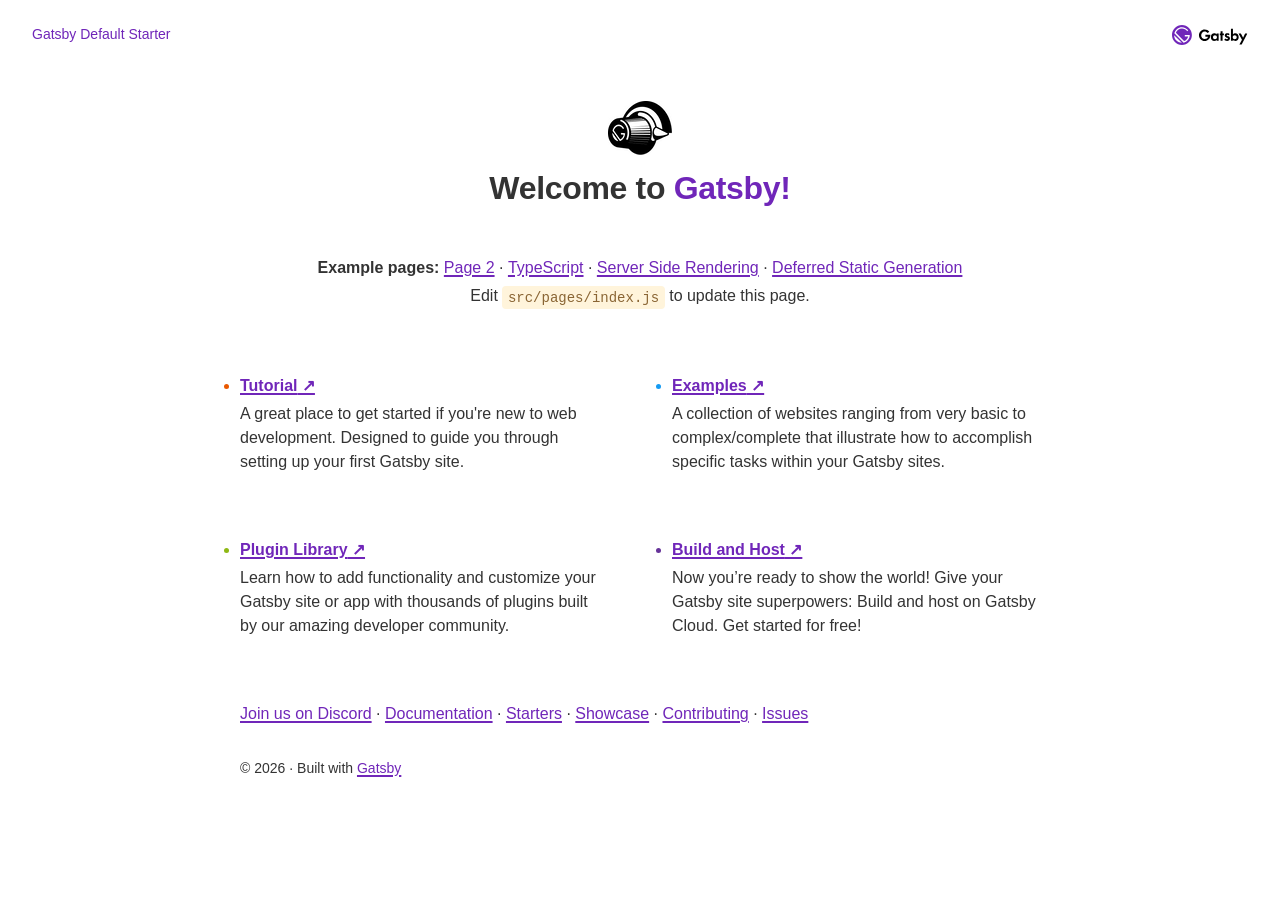
<file: index.html>
<!DOCTYPE html><html lang="en"><head><meta charSet="utf-8"/><meta http-equiv="x-ua-compatible" content="ie=edge"/><meta name="viewport" content="width=device-width, initial-scale=1, shrink-to-fit=no"/><meta name="generator" content="Gatsby 5.3.3"/><meta name="description" content="Kick off your next, great Gatsby project with this default starter. This barebones starter ships with the main Gatsby configuration files you might need." data-gatsby-head="true"/><meta property="og:title" content="Home" data-gatsby-head="true"/><meta property="og:description" content="Kick off your next, great Gatsby project with this default starter. This barebones starter ships with the main Gatsby configuration files you might need." data-gatsby-head="true"/><meta property="og:type" content="website" data-gatsby-head="true"/><meta name="twitter:card" content="summary" data-gatsby-head="true"/><meta name="twitter:creator" content="@gatsbyjs" data-gatsby-head="true"/><meta name="twitter:title" content="Home" data-gatsby-head="true"/><meta name="twitter:description" content="Kick off your next, great Gatsby project with this default starter. This barebones starter ships with the main Gatsby configuration files you might need." data-gatsby-head="true"/><style data-href="/styles.8dc662cd4ca180166645.css" data-identity="gatsby-global-css">:root{--border-radius:4px;--color-text:#333;--color-primary:#7026b9;--color-code-bg:#fff4db;--color-code:#8a6534;--font-sans:-apple-system,BlinkMacSystemFont,"Segoe UI",Helvetica,Arial,sans-serif,"Apple Color Emoji","Segoe UI Emoji";--font-mono:SFMono-Regular,Menlo,Monaco,Consolas,"Liberation Mono","Courier New",monospace;--font-lg:18px;--font-md:16px;--font-sm:14px;--font-sx:12px;--line-height-loose:1.75;--line-height-normal:1.5;--line-height-dense:1.1;--space-1:4px;--space-2:8px;--space-3:16px;--space-4:24px;--space-5:32px;--space-6:64px;--size-content:54rem;--size-gutter:var(--space-5);--size-gap:var(--space-6)}html{-webkit-text-size-adjust:100%;box-sizing:border-box;font:sans-serif;font-size:var(--font-md);line-height:var(--line-height-normal);overflow-y:scroll}body{-moz-osx-font-smoothing:grayscale;-webkit-font-smoothing:antialiased;word-wrap:break-word;color:var(--color-text);font-family:sans-serif;font-family:var(--font-sans);font-weight:400;margin:0}a{background-color:transparent;color:var(--color-primary);font-weight:500;text-decoration:none;text-decoration:underline;text-decoration-thickness:1.5px;text-underline-offset:2px}a:active,a:hover{outline-width:0;text-decoration:none}abbr[title]{border-bottom:1px dotted rgba(0,0,0,.5);cursor:help;text-decoration:none}b,strong{font-weight:inherit;font-weight:bolder}dfn{font-style:italic}h1{letter-spacing:-.01em;line-height:var(--line-height-dense);margin:0 0 3rem;padding:0}h1>b{color:var(--color-primary)}img{border-style:none;max-width:100%}code,kbd,pre,samp{font-family:var(--font-mono);font-size:1em;line-height:inherit}hr{background:rgba(0,0,0,.2);border:none;box-sizing:content-box;height:1px;margin-bottom:calc(var(--space-4) - 1px);margin-left:0;margin-right:0;margin-top:0;overflow:visible;padding:0}*,:after,:before{box-sizing:inherit}dd,dl,fieldset,figure,hgroup,img,ol,p,ul{margin:0;margin-bottom:var(--space-4);padding:0}ol,ul{list-style-image:none;list-style-position:outside;margin-left:var(--space-4)}pre{word-wrap:normal;background:rgba(0,0,0,.04);border-radius:var(--border-radius);font-size:.875rem;line-height:var(--line-height-normal);margin-bottom:var(--space-4);margin-left:0;margin-right:0;margin-top:0;overflow:auto;padding:var(--space-4)}b,dt,strong,th{font-weight:700}li{margin-bottom:calc(var(--space-4)/2)}ol li,ul li{padding-left:0}li>ol,li>ul{margin-bottom:calc(var(--space-4)/2);margin-left:var(--space-4);margin-top:calc(var(--space-4)/2)}blockquote :last-child,li :last-child,p :last-child{margin-bottom:0}li>p{margin-bottom:calc(var(--space-4)/2)}p{max-width:680px}code,kbd,samp{font-size:.875rem}abbr,acronym{border-bottom:1px dotted rgba(0,0,0,.5);cursor:help}code,tt{background-color:var(--color-code-bg);border-radius:var(--border-radius);color:var(--color-code);font-family:var(--font-mono);padding-bottom:.25em;padding-top:.25em;word-break:normal}pre code{background:none}code:after,code:before,tt:after,tt:before{content:"\00a0";letter-spacing:-.2em}pre code:after,pre code:before,pre tt:after,pre tt:before{content:none}.index-module--list--fb407{--w:280px;--n:2;display:grid;gap:var(--size-gap);grid-template-columns:repeat(auto-fit,minmax(max(var(--w),100%/(var(--n) + 1) + .1%),1fr));margin:0;margin-bottom:var(--size-gap);margin-top:var(--size-gap)}.index-module--listItem--06e6d{margin:0}.index-module--listItem--06e6d::marker{color:#e95800}.index-module--listItem--06e6d:nth-child(2)::marker{color:#159bf3}.index-module--listItem--06e6d:nth-child(3)::marker{color:#8eb814}.index-module--listItem--06e6d:nth-child(4)::marker{color:#639}.index-module--listItemLink--02c9e{color:var(--color-primary);font-weight:700}.index-module--listItemDescription--f3875{color:var(--color-text);margin-bottom:0;margin-top:var(--space-1)}.index-module--textCenter--4ece3{text-align:center}.index-module--intro--0b876{line-height:var(--line-height-loose);max-width:none}</style><title data-gatsby-head="true">Home | Gatsby Default Starter</title><style>.gatsby-image-wrapper{position:relative;overflow:hidden}.gatsby-image-wrapper picture.object-fit-polyfill{position:static!important}.gatsby-image-wrapper img{bottom:0;height:100%;left:0;margin:0;max-width:none;padding:0;position:absolute;right:0;top:0;width:100%;object-fit:cover}.gatsby-image-wrapper [data-main-image]{opacity:0;transform:translateZ(0);transition:opacity .25s linear;will-change:opacity}.gatsby-image-wrapper-constrained{display:inline-block;vertical-align:top}</style><noscript><style>.gatsby-image-wrapper noscript [data-main-image]{opacity:1!important}.gatsby-image-wrapper [data-placeholder-image]{opacity:0!important}</style></noscript><script type="module">const e="undefined"!=typeof HTMLImageElement&&"loading"in HTMLImageElement.prototype;e&&document.body.addEventListener("load",(function(e){const t=e.target;if(void 0===t.dataset.mainImage)return;if(void 0===t.dataset.gatsbyImageSsr)return;let a=null,n=t;for(;null===a&&n;)void 0!==n.parentNode.dataset.gatsbyImageWrapper&&(a=n.parentNode),n=n.parentNode;const o=a.querySelector("[data-placeholder-image]"),r=new Image;r.src=t.currentSrc,r.decode().catch((()=>{})).then((()=>{t.style.opacity=1,o&&(o.style.opacity=0,o.style.transition="opacity 500ms linear")}))}),!0);</script><link rel="icon" href="/favicon-32x32.png?v=4a9773549091c227cd2eb82ccd9c5e3a" type="image/png"/><link rel="manifest" href="/manifest.webmanifest" crossorigin="anonymous"/><link rel="apple-touch-icon" sizes="48x48" href="/icons/icon-48x48.png?v=4a9773549091c227cd2eb82ccd9c5e3a"/><link rel="apple-touch-icon" sizes="72x72" href="/icons/icon-72x72.png?v=4a9773549091c227cd2eb82ccd9c5e3a"/><link rel="apple-touch-icon" sizes="96x96" href="/icons/icon-96x96.png?v=4a9773549091c227cd2eb82ccd9c5e3a"/><link rel="apple-touch-icon" sizes="144x144" href="/icons/icon-144x144.png?v=4a9773549091c227cd2eb82ccd9c5e3a"/><link rel="apple-touch-icon" sizes="192x192" href="/icons/icon-192x192.png?v=4a9773549091c227cd2eb82ccd9c5e3a"/><link rel="apple-touch-icon" sizes="256x256" href="/icons/icon-256x256.png?v=4a9773549091c227cd2eb82ccd9c5e3a"/><link rel="apple-touch-icon" sizes="384x384" href="/icons/icon-384x384.png?v=4a9773549091c227cd2eb82ccd9c5e3a"/><link rel="apple-touch-icon" sizes="512x512" href="/icons/icon-512x512.png?v=4a9773549091c227cd2eb82ccd9c5e3a"/></head><body><div id="___gatsby"><div style="outline:none" tabindex="-1" id="gatsby-focus-wrapper"><header style="margin:0 auto;padding:var(--space-4) var(--size-gutter);display:flex;align-items:center;justify-content:space-between"><a aria-current="page" style="font-size:var(--font-sm);text-decoration:none" class="" href="/">Gatsby Default Starter</a><img alt="Gatsby logo" height="20" style="margin:0" src="data:image/svg+xml,%3Csvg fill=&#x27;none&#x27; viewBox=&#x27;0 0 107 28&#x27; xmlns=&#x27;http://www.w3.org/2000/svg&#x27; xmlns:xlink=&#x27;http://www.w3.org/1999/xlink&#x27;%3E%3CclipPath id=&#x27;a&#x27;%3E%3Cpath d=&#x27;m0 0h106.1v28h-106.1z&#x27;/%3E%3C/clipPath%3E%3Cg clip-path=&#x27;url(%23a)&#x27;%3E%3Cg fill=&#x27;%23000&#x27;%3E%3Cpath clip-rule=&#x27;evenodd&#x27; d=&#x27;m89 11.7c-.8 0-2.2.2-3.2 1.6v-8.10005h-2.8v16.80005h2.7v-1.3c1.1 1.5 2.6 1.5999 3.2 1.5999 3 0 5-2.2999 5-5.2999s-2-5.3-4.9-5.3zm-.7 2.5c1.7 0 2.8 1.2 2.8 2.8s-1.2 2.8-2.8 2.8c-1.7 0-2.8-1.2-2.8-2.8s1.1-2.8 2.8-2.8z&#x27; fill-rule=&#x27;evenodd&#x27;/%3E%3Cpath d=&#x27;m71.2 21.9999v-7.6h1.9v-2.4h-1.9v-3.40005h-2.8v3.40005h-1.1v2.4h1.1v7.6z&#x27;/%3E%3Cpath clip-rule=&#x27;evenodd&#x27; d=&#x27;m65.6999 12h-2.9v1.3c-.8999-1.5-2.4-1.6-3.2-1.6-2.9 0-4.8999 2.4-4.8999 5.3s1.9999 5.2999 5.0999 5.2999c.8 0 2.1001-.0999 3.1001-1.5999v1.3h2.7999zm-5.1999 7.8c-1.7001 0-2.8-1.2-2.8-2.8s1.2-2.8 2.8-2.8c1.7 0 2.7999 1.2 2.7999 2.8s-1.1999 2.8-2.7999 2.8z&#x27; fill-rule=&#x27;evenodd&#x27;/%3E%3Cpath d=&#x27;m79.7001 14.4c-.7-.6-1.3-.7-1.6-.7-.7 0-1.1.3-1.1.8 0 .3.1.6.9.9l.7.2c.1261.0472.2621.0945.4037.1437.7571.2632 1.6751.5823 2.0963 1.2563.3.4.5 1 .5 1.7 0 .9-.3 1.8-1.1 2.5s-1.8 1.0999-3 1.0999c-2.1 0-3.2-.9999-3.9-1.6999l1.5-1.7c.6.6 1.4 1.2 2.2 1.2s1.4-.4 1.4-1.1c0-.6-.5-.9-.9-1l-.6-.2c-.0687-.0295-.1384-.0589-.2087-.0887l-.0011-.0004c-.6458-.2729-1.3496-.5704-1.8902-1.1109-.5-.5-.8-1.1-.8-1.9 0-1 .5-1.8 1-2.3.8-.6 1.8-.7 2.6-.7.7 0 1.9.1 3.2 1.1z&#x27;/%3E%3Cpath d=&#x27;m98.5 20.5-4.8-8.5h3.3l3.1 5.7 2.8-5.7h3.2l-8 15.3h-3.2z&#x27;/%3E%3Cpath d=&#x27;m47 13.7h7c0 .0634.01.1267.0206.1932.0227.1435.0477.3018-.0206.5068 0 4.5-3.4 8.1-8 8.1s-8-3.6-8-8.1c0-4.49995 3.6-8.09995 8-8.09995 2.6 0 5 1.2 6.5 3.3l-2.3 1.49995c-1-1.29995-2.6-2.09995-4.2-2.09995-2.9 0-4.9 2.49995-4.9 5.39995s2.1 5.3 5 5.3c2.6 0 4-1.3 4.6-3.2h-3.7z&#x27;/%3E%3C/g%3E%3Cpath d=&#x27;m18 14h7c0 5.2-3.7 9.6-8.5 10.8l-13.19995-13.2c1.1-4.9 5.5-8.6 10.69995-8.6 3.7 0 6.9 1.8 8.9 4.5l-1.5 1.3c-1.7-2.3-4.4-3.8-7.4-3.8-3.9 0-7.29995 2.5-8.49995 6l11.49995 11.5c2.9-1 5.1-3.5 5.8-6.5h-4.8z&#x27; fill=&#x27;%23fff&#x27;/%3E%3Cpath d=&#x27;m6.2 21.7001c-2.1-2.1-3.2-4.8-3.2-7.6l10.8 10.8c-2.7 0-5.5-1.1-7.6-3.2z&#x27; fill=&#x27;%23fff&#x27;/%3E%3Cpath d=&#x27;m14 0c-7.7 0-14 6.3-14 14s6.3 14 14 14 14-6.3 14-14-6.3-14-14-14zm-7.8 21.8c-2.1-2.1-3.2-4.9-3.2-7.6l10.9 10.8c-2.8-.1-5.6-1.1-7.7-3.2zm10.2 2.9-13.1-13.1c1.1-4.9 5.5-8.6 10.7-8.6 3.7 0 6.9 1.8 8.9 4.5l-1.5 1.3c-1.7-2.3-4.4-3.8-7.4-3.8-3.9 0-7.2 2.5-8.5 6l11.5 11.5c2.9-1 5.1-3.5 5.8-6.5h-4.8v-2h7c0 5.2-3.7 9.6-8.6 10.7z&#x27; fill=&#x27;%237026b9&#x27;/%3E%3C/g%3E%3C/svg%3E"/></header><div style="margin:0 auto;max-width:var(--size-content);padding:var(--size-gutter)"><main><div class="index-module--textCenter--4ece3"><div data-gatsby-image-wrapper="" style="margin-bottom:var(--space-3)" class="gatsby-image-wrapper gatsby-image-wrapper-constrained"><div style="max-width:64px;display:block"><img alt="" role="presentation" aria-hidden="true" src="data:image/svg+xml;charset=utf-8,%3Csvg height=&#x27;54&#x27; width=&#x27;64&#x27; xmlns=&#x27;http://www.w3.org/2000/svg&#x27; version=&#x27;1.1&#x27;%3E%3C/svg%3E" style="max-width:100%;display:block;position:static"/></div><div aria-hidden="true" data-placeholder-image="" style="opacity:1;transition:opacity 500ms linear;background-color:#f8f8f8;position:absolute;top:0;left:0;bottom:0;right:0"></div><picture><source type="image/avif" srcSet="/static/705185e5354a42a4570368356f29b7e5/e515b/example.avif 16w,/static/705185e5354a42a4570368356f29b7e5/ddf23/example.avif 32w,/static/705185e5354a42a4570368356f29b7e5/dfaf6/example.avif 64w,/static/705185e5354a42a4570368356f29b7e5/ad936/example.avif 128w" sizes="(min-width: 64px) 64px, 100vw"/><source type="image/webp" srcSet="/static/705185e5354a42a4570368356f29b7e5/69fd1/example.webp 16w,/static/705185e5354a42a4570368356f29b7e5/64762/example.webp 32w,/static/705185e5354a42a4570368356f29b7e5/555b2/example.webp 64w,/static/705185e5354a42a4570368356f29b7e5/72378/example.webp 128w" sizes="(min-width: 64px) 64px, 100vw"/><img data-gatsby-image-ssr="" data-main-image="" style="opacity:0" sizes="(min-width: 64px) 64px, 100vw" decoding="async" loading="eager" src="/static/705185e5354a42a4570368356f29b7e5/215bb/example.png" srcSet="/static/705185e5354a42a4570368356f29b7e5/134eb/example.png 16w,/static/705185e5354a42a4570368356f29b7e5/0f9f8/example.png 32w,/static/705185e5354a42a4570368356f29b7e5/215bb/example.png 64w,/static/705185e5354a42a4570368356f29b7e5/bab23/example.png 128w" alt=""/></picture><noscript><picture><source type="image/avif" srcSet="/static/705185e5354a42a4570368356f29b7e5/e515b/example.avif 16w,/static/705185e5354a42a4570368356f29b7e5/ddf23/example.avif 32w,/static/705185e5354a42a4570368356f29b7e5/dfaf6/example.avif 64w,/static/705185e5354a42a4570368356f29b7e5/ad936/example.avif 128w" sizes="(min-width: 64px) 64px, 100vw"/><source type="image/webp" srcSet="/static/705185e5354a42a4570368356f29b7e5/69fd1/example.webp 16w,/static/705185e5354a42a4570368356f29b7e5/64762/example.webp 32w,/static/705185e5354a42a4570368356f29b7e5/555b2/example.webp 64w,/static/705185e5354a42a4570368356f29b7e5/72378/example.webp 128w" sizes="(min-width: 64px) 64px, 100vw"/><img data-gatsby-image-ssr="" data-main-image="" style="opacity:0" sizes="(min-width: 64px) 64px, 100vw" decoding="async" loading="eager" src="/static/705185e5354a42a4570368356f29b7e5/215bb/example.png" srcSet="/static/705185e5354a42a4570368356f29b7e5/134eb/example.png 16w,/static/705185e5354a42a4570368356f29b7e5/0f9f8/example.png 32w,/static/705185e5354a42a4570368356f29b7e5/215bb/example.png 64w,/static/705185e5354a42a4570368356f29b7e5/bab23/example.png 128w" alt=""/></picture></noscript><script type="module">const t="undefined"!=typeof HTMLImageElement&&"loading"in HTMLImageElement.prototype;if(t){const t=document.querySelectorAll("img[data-main-image]");for(let e of t){e.dataset.src&&(e.setAttribute("src",e.dataset.src),e.removeAttribute("data-src")),e.dataset.srcset&&(e.setAttribute("srcset",e.dataset.srcset),e.removeAttribute("data-srcset"));const t=e.parentNode.querySelectorAll("source[data-srcset]");for(let e of t)e.setAttribute("srcset",e.dataset.srcset),e.removeAttribute("data-srcset");e.complete&&(e.style.opacity=1,e.parentNode.parentNode.querySelector("[data-placeholder-image]").style.opacity=0)}}</script></div><h1>Welcome to <b>Gatsby!</b></h1><p class="index-module--intro--0b876"><b>Example pages:</b> <a href="/page-2/">Page 2</a> · <a href="/using-typescript/">TypeScript</a> · <a href="/using-ssr/">Server Side Rendering</a> · <a href="/using-dsg/">Deferred Static Generation</a><br/>Edit <code>src/pages/index.js</code> to update this page.</p></div><ul class="index-module--list--fb407"><li class="index-module--listItem--06e6d"><a class="index-module--listItemLink--02c9e" href="https://www.gatsbyjs.com/docs/tutorial?utm_source=starter&amp;utm_medium=start-page&amp;utm_campaign=default-starter">Tutorial<!-- --> ↗</a><p class="index-module--listItemDescription--f3875">A great place to get started if you&#x27;re new to web development. Designed to guide you through setting up your first Gatsby site.</p></li><li class="index-module--listItem--06e6d"><a class="index-module--listItemLink--02c9e" href="https://github.com/gatsbyjs/gatsby/tree/master/examples?utm_source=starter&amp;utm_medium=start-page&amp;utm_campaign=default-starter">Examples<!-- --> ↗</a><p class="index-module--listItemDescription--f3875">A collection of websites ranging from very basic to complex/complete that illustrate how to accomplish specific tasks within your Gatsby sites.</p></li><li class="index-module--listItem--06e6d"><a class="index-module--listItemLink--02c9e" href="https://www.gatsbyjs.com/plugins?utm_source=starter&amp;utm_medium=start-page&amp;utm_campaign=default-starter">Plugin Library<!-- --> ↗</a><p class="index-module--listItemDescription--f3875">Learn how to add functionality and customize your Gatsby site or app with thousands of plugins built by our amazing developer community.</p></li><li class="index-module--listItem--06e6d"><a class="index-module--listItemLink--02c9e" href="https://www.gatsbyjs.com/cloud?utm_source=starter&amp;utm_medium=start-page&amp;utm_campaign=default-starter">Build and Host<!-- --> ↗</a><p class="index-module--listItemDescription--f3875">Now you’re ready to show the world! Give your Gatsby site superpowers: Build and host on Gatsby Cloud. Get started for free!</p></li></ul><a href="https://gatsby.dev/discord?utm_source=starter&amp;utm_medium=start-page&amp;utm_campaign=default-starter">Join us on Discord</a> · <a href="https://gatsbyjs.com/docs/?utm_source=starter&amp;utm_medium=start-page&amp;utm_campaign=default-starter">Documentation</a> · <a href="https://gatsbyjs.com/starters/?utm_source=starter&amp;utm_medium=start-page&amp;utm_campaign=default-starter">Starters</a> · <a href="https://gatsbyjs.com/showcase/?utm_source=starter&amp;utm_medium=start-page&amp;utm_campaign=default-starter">Showcase</a> · <a href="https://www.gatsbyjs.com/contributing/?utm_source=starter&amp;utm_medium=start-page&amp;utm_campaign=default-starter">Contributing</a> · <a href="https://github.com/gatsbyjs/gatsby/issues?utm_source=starter&amp;utm_medium=start-page&amp;utm_campaign=default-starter">Issues</a></main><footer style="margin-top:var(--space-5);font-size:var(--font-sm)">© <!-- -->2023<!-- --> · Built with<!-- --> <a href="https://www.gatsbyjs.com">Gatsby</a></footer></div></div><div id="gatsby-announcer" style="position:absolute;top:0;width:1px;height:1px;padding:0;overflow:hidden;clip:rect(0, 0, 0, 0);white-space:nowrap;border:0" aria-live="assertive" aria-atomic="true"></div></div><script id="gatsby-script-loader">/*<![CDATA[*/window.pagePath="/";/*]]>*/</script><!-- slice-start id="_gatsby-scripts-1" -->
          <script
            id="gatsby-chunk-mapping"
          >
            window.___chunkMapping="{\"app\":[\"/app-e7de2dfb150a5536b851.js\"],\"component---src-pages-404-js\":[\"/component---src-pages-404-js-64b7b42e3d2efce6fb9f.js\"],\"component---src-pages-coffee-js\":[\"/component---src-pages-coffee-js-32270459f21e58614cb0.js\"],\"component---src-pages-index-js\":[\"/component---src-pages-index-js-a7e016b90553caacd399.js\"],\"component---src-pages-page-2-js\":[\"/component---src-pages-page-2-js-f9c0996d9fe1fe70f608.js\"],\"component---src-pages-using-ssr-js\":[\"/component---src-pages-using-ssr-js-2fd9537e76fde49860ef.js\"],\"component---src-pages-using-typescript-tsx\":[\"/component---src-pages-using-typescript-tsx-a3cd45a2e02c6d5e4798.js\"],\"component---src-templates-using-dsg-js\":[\"/component---src-templates-using-dsg-js-0d54b77c9f5deb8c7989.js\"]}";
          </script>
        <script>window.___webpackCompilationHash="01fb626719dbe39f37dd";</script><script src="/webpack-runtime-d2c14fd628675333f743.js" async></script><script src="/framework-6e68b7056956344bfd29.js" async></script><script src="/app-e7de2dfb150a5536b851.js" async></script><!-- slice-end id="_gatsby-scripts-1" --></body></html>
</file>
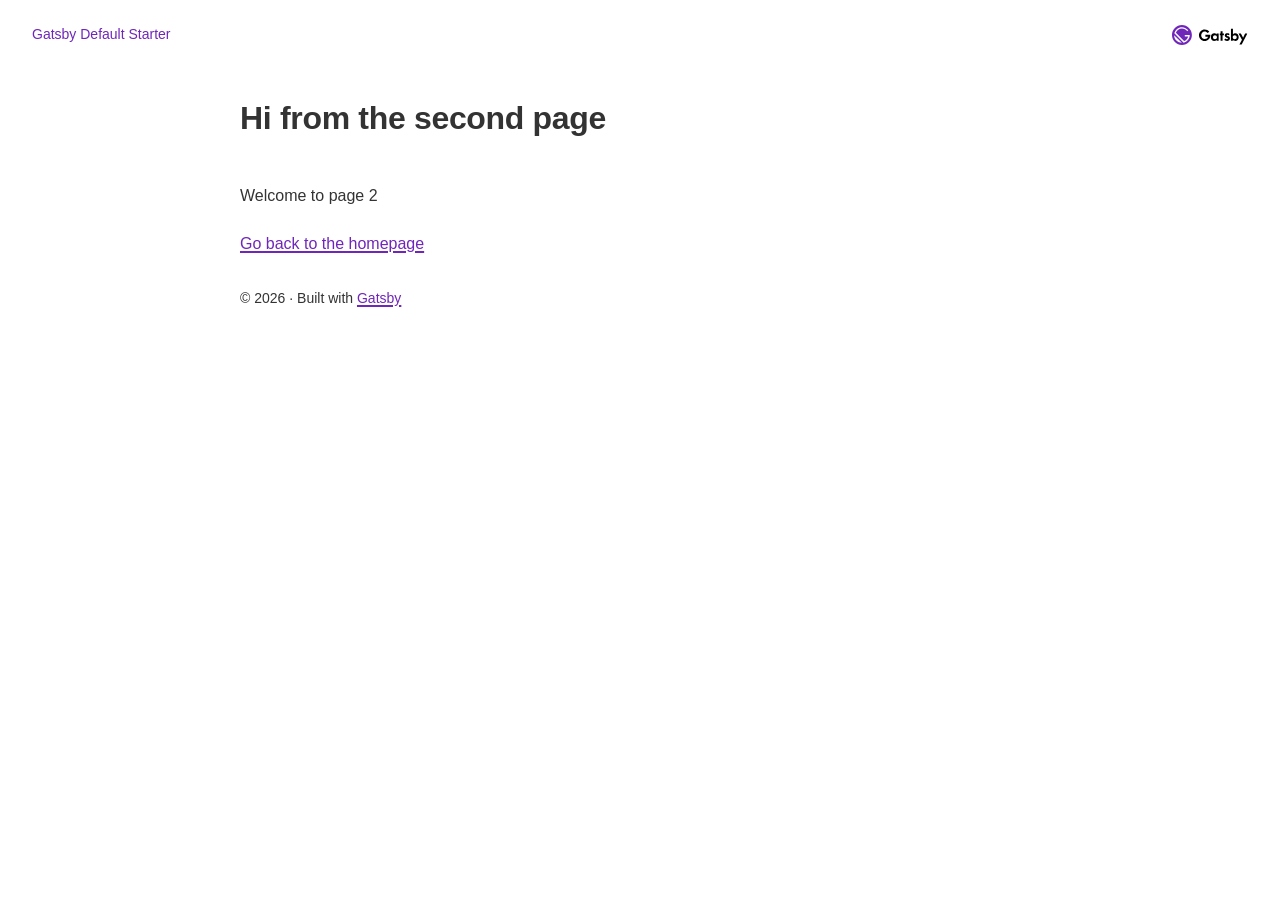
<file: page-2/index.html>
<!DOCTYPE html><html lang="en"><head><meta charSet="utf-8"/><meta http-equiv="x-ua-compatible" content="ie=edge"/><meta name="viewport" content="width=device-width, initial-scale=1, shrink-to-fit=no"/><meta name="generator" content="Gatsby 5.3.3"/><meta name="description" content="Kick off your next, great Gatsby project with this default starter. This barebones starter ships with the main Gatsby configuration files you might need." data-gatsby-head="true"/><meta property="og:title" content="Page two" data-gatsby-head="true"/><meta property="og:description" content="Kick off your next, great Gatsby project with this default starter. This barebones starter ships with the main Gatsby configuration files you might need." data-gatsby-head="true"/><meta property="og:type" content="website" data-gatsby-head="true"/><meta name="twitter:card" content="summary" data-gatsby-head="true"/><meta name="twitter:creator" content="@gatsbyjs" data-gatsby-head="true"/><meta name="twitter:title" content="Page two" data-gatsby-head="true"/><meta name="twitter:description" content="Kick off your next, great Gatsby project with this default starter. This barebones starter ships with the main Gatsby configuration files you might need." data-gatsby-head="true"/><style data-href="/styles.8dc662cd4ca180166645.css" data-identity="gatsby-global-css">:root{--border-radius:4px;--color-text:#333;--color-primary:#7026b9;--color-code-bg:#fff4db;--color-code:#8a6534;--font-sans:-apple-system,BlinkMacSystemFont,"Segoe UI",Helvetica,Arial,sans-serif,"Apple Color Emoji","Segoe UI Emoji";--font-mono:SFMono-Regular,Menlo,Monaco,Consolas,"Liberation Mono","Courier New",monospace;--font-lg:18px;--font-md:16px;--font-sm:14px;--font-sx:12px;--line-height-loose:1.75;--line-height-normal:1.5;--line-height-dense:1.1;--space-1:4px;--space-2:8px;--space-3:16px;--space-4:24px;--space-5:32px;--space-6:64px;--size-content:54rem;--size-gutter:var(--space-5);--size-gap:var(--space-6)}html{-webkit-text-size-adjust:100%;box-sizing:border-box;font:sans-serif;font-size:var(--font-md);line-height:var(--line-height-normal);overflow-y:scroll}body{-moz-osx-font-smoothing:grayscale;-webkit-font-smoothing:antialiased;word-wrap:break-word;color:var(--color-text);font-family:sans-serif;font-family:var(--font-sans);font-weight:400;margin:0}a{background-color:transparent;color:var(--color-primary);font-weight:500;text-decoration:none;text-decoration:underline;text-decoration-thickness:1.5px;text-underline-offset:2px}a:active,a:hover{outline-width:0;text-decoration:none}abbr[title]{border-bottom:1px dotted rgba(0,0,0,.5);cursor:help;text-decoration:none}b,strong{font-weight:inherit;font-weight:bolder}dfn{font-style:italic}h1{letter-spacing:-.01em;line-height:var(--line-height-dense);margin:0 0 3rem;padding:0}h1>b{color:var(--color-primary)}img{border-style:none;max-width:100%}code,kbd,pre,samp{font-family:var(--font-mono);font-size:1em;line-height:inherit}hr{background:rgba(0,0,0,.2);border:none;box-sizing:content-box;height:1px;margin-bottom:calc(var(--space-4) - 1px);margin-left:0;margin-right:0;margin-top:0;overflow:visible;padding:0}*,:after,:before{box-sizing:inherit}dd,dl,fieldset,figure,hgroup,img,ol,p,ul{margin:0;margin-bottom:var(--space-4);padding:0}ol,ul{list-style-image:none;list-style-position:outside;margin-left:var(--space-4)}pre{word-wrap:normal;background:rgba(0,0,0,.04);border-radius:var(--border-radius);font-size:.875rem;line-height:var(--line-height-normal);margin-bottom:var(--space-4);margin-left:0;margin-right:0;margin-top:0;overflow:auto;padding:var(--space-4)}b,dt,strong,th{font-weight:700}li{margin-bottom:calc(var(--space-4)/2)}ol li,ul li{padding-left:0}li>ol,li>ul{margin-bottom:calc(var(--space-4)/2);margin-left:var(--space-4);margin-top:calc(var(--space-4)/2)}blockquote :last-child,li :last-child,p :last-child{margin-bottom:0}li>p{margin-bottom:calc(var(--space-4)/2)}p{max-width:680px}code,kbd,samp{font-size:.875rem}abbr,acronym{border-bottom:1px dotted rgba(0,0,0,.5);cursor:help}code,tt{background-color:var(--color-code-bg);border-radius:var(--border-radius);color:var(--color-code);font-family:var(--font-mono);padding-bottom:.25em;padding-top:.25em;word-break:normal}pre code{background:none}code:after,code:before,tt:after,tt:before{content:"\00a0";letter-spacing:-.2em}pre code:after,pre code:before,pre tt:after,pre tt:before{content:none}.index-module--list--fb407{--w:280px;--n:2;display:grid;gap:var(--size-gap);grid-template-columns:repeat(auto-fit,minmax(max(var(--w),100%/(var(--n) + 1) + .1%),1fr));margin:0;margin-bottom:var(--size-gap);margin-top:var(--size-gap)}.index-module--listItem--06e6d{margin:0}.index-module--listItem--06e6d::marker{color:#e95800}.index-module--listItem--06e6d:nth-child(2)::marker{color:#159bf3}.index-module--listItem--06e6d:nth-child(3)::marker{color:#8eb814}.index-module--listItem--06e6d:nth-child(4)::marker{color:#639}.index-module--listItemLink--02c9e{color:var(--color-primary);font-weight:700}.index-module--listItemDescription--f3875{color:var(--color-text);margin-bottom:0;margin-top:var(--space-1)}.index-module--textCenter--4ece3{text-align:center}.index-module--intro--0b876{line-height:var(--line-height-loose);max-width:none}</style><title data-gatsby-head="true">Page two | Gatsby Default Starter</title><style>.gatsby-image-wrapper{position:relative;overflow:hidden}.gatsby-image-wrapper picture.object-fit-polyfill{position:static!important}.gatsby-image-wrapper img{bottom:0;height:100%;left:0;margin:0;max-width:none;padding:0;position:absolute;right:0;top:0;width:100%;object-fit:cover}.gatsby-image-wrapper [data-main-image]{opacity:0;transform:translateZ(0);transition:opacity .25s linear;will-change:opacity}.gatsby-image-wrapper-constrained{display:inline-block;vertical-align:top}</style><noscript><style>.gatsby-image-wrapper noscript [data-main-image]{opacity:1!important}.gatsby-image-wrapper [data-placeholder-image]{opacity:0!important}</style></noscript><script type="module">const e="undefined"!=typeof HTMLImageElement&&"loading"in HTMLImageElement.prototype;e&&document.body.addEventListener("load",(function(e){const t=e.target;if(void 0===t.dataset.mainImage)return;if(void 0===t.dataset.gatsbyImageSsr)return;let a=null,n=t;for(;null===a&&n;)void 0!==n.parentNode.dataset.gatsbyImageWrapper&&(a=n.parentNode),n=n.parentNode;const o=a.querySelector("[data-placeholder-image]"),r=new Image;r.src=t.currentSrc,r.decode().catch((()=>{})).then((()=>{t.style.opacity=1,o&&(o.style.opacity=0,o.style.transition="opacity 500ms linear")}))}),!0);</script><link rel="icon" href="/favicon-32x32.png?v=4a9773549091c227cd2eb82ccd9c5e3a" type="image/png"/><link rel="manifest" href="/manifest.webmanifest" crossorigin="anonymous"/><link rel="apple-touch-icon" sizes="48x48" href="/icons/icon-48x48.png?v=4a9773549091c227cd2eb82ccd9c5e3a"/><link rel="apple-touch-icon" sizes="72x72" href="/icons/icon-72x72.png?v=4a9773549091c227cd2eb82ccd9c5e3a"/><link rel="apple-touch-icon" sizes="96x96" href="/icons/icon-96x96.png?v=4a9773549091c227cd2eb82ccd9c5e3a"/><link rel="apple-touch-icon" sizes="144x144" href="/icons/icon-144x144.png?v=4a9773549091c227cd2eb82ccd9c5e3a"/><link rel="apple-touch-icon" sizes="192x192" href="/icons/icon-192x192.png?v=4a9773549091c227cd2eb82ccd9c5e3a"/><link rel="apple-touch-icon" sizes="256x256" href="/icons/icon-256x256.png?v=4a9773549091c227cd2eb82ccd9c5e3a"/><link rel="apple-touch-icon" sizes="384x384" href="/icons/icon-384x384.png?v=4a9773549091c227cd2eb82ccd9c5e3a"/><link rel="apple-touch-icon" sizes="512x512" href="/icons/icon-512x512.png?v=4a9773549091c227cd2eb82ccd9c5e3a"/></head><body><div id="___gatsby"><div style="outline:none" tabindex="-1" id="gatsby-focus-wrapper"><header style="margin:0 auto;padding:var(--space-4) var(--size-gutter);display:flex;align-items:center;justify-content:space-between"><a style="font-size:var(--font-sm);text-decoration:none" href="/">Gatsby Default Starter</a><img alt="Gatsby logo" height="20" style="margin:0" src="data:image/svg+xml,%3Csvg fill=&#x27;none&#x27; viewBox=&#x27;0 0 107 28&#x27; xmlns=&#x27;http://www.w3.org/2000/svg&#x27; xmlns:xlink=&#x27;http://www.w3.org/1999/xlink&#x27;%3E%3CclipPath id=&#x27;a&#x27;%3E%3Cpath d=&#x27;m0 0h106.1v28h-106.1z&#x27;/%3E%3C/clipPath%3E%3Cg clip-path=&#x27;url(%23a)&#x27;%3E%3Cg fill=&#x27;%23000&#x27;%3E%3Cpath clip-rule=&#x27;evenodd&#x27; d=&#x27;m89 11.7c-.8 0-2.2.2-3.2 1.6v-8.10005h-2.8v16.80005h2.7v-1.3c1.1 1.5 2.6 1.5999 3.2 1.5999 3 0 5-2.2999 5-5.2999s-2-5.3-4.9-5.3zm-.7 2.5c1.7 0 2.8 1.2 2.8 2.8s-1.2 2.8-2.8 2.8c-1.7 0-2.8-1.2-2.8-2.8s1.1-2.8 2.8-2.8z&#x27; fill-rule=&#x27;evenodd&#x27;/%3E%3Cpath d=&#x27;m71.2 21.9999v-7.6h1.9v-2.4h-1.9v-3.40005h-2.8v3.40005h-1.1v2.4h1.1v7.6z&#x27;/%3E%3Cpath clip-rule=&#x27;evenodd&#x27; d=&#x27;m65.6999 12h-2.9v1.3c-.8999-1.5-2.4-1.6-3.2-1.6-2.9 0-4.8999 2.4-4.8999 5.3s1.9999 5.2999 5.0999 5.2999c.8 0 2.1001-.0999 3.1001-1.5999v1.3h2.7999zm-5.1999 7.8c-1.7001 0-2.8-1.2-2.8-2.8s1.2-2.8 2.8-2.8c1.7 0 2.7999 1.2 2.7999 2.8s-1.1999 2.8-2.7999 2.8z&#x27; fill-rule=&#x27;evenodd&#x27;/%3E%3Cpath d=&#x27;m79.7001 14.4c-.7-.6-1.3-.7-1.6-.7-.7 0-1.1.3-1.1.8 0 .3.1.6.9.9l.7.2c.1261.0472.2621.0945.4037.1437.7571.2632 1.6751.5823 2.0963 1.2563.3.4.5 1 .5 1.7 0 .9-.3 1.8-1.1 2.5s-1.8 1.0999-3 1.0999c-2.1 0-3.2-.9999-3.9-1.6999l1.5-1.7c.6.6 1.4 1.2 2.2 1.2s1.4-.4 1.4-1.1c0-.6-.5-.9-.9-1l-.6-.2c-.0687-.0295-.1384-.0589-.2087-.0887l-.0011-.0004c-.6458-.2729-1.3496-.5704-1.8902-1.1109-.5-.5-.8-1.1-.8-1.9 0-1 .5-1.8 1-2.3.8-.6 1.8-.7 2.6-.7.7 0 1.9.1 3.2 1.1z&#x27;/%3E%3Cpath d=&#x27;m98.5 20.5-4.8-8.5h3.3l3.1 5.7 2.8-5.7h3.2l-8 15.3h-3.2z&#x27;/%3E%3Cpath d=&#x27;m47 13.7h7c0 .0634.01.1267.0206.1932.0227.1435.0477.3018-.0206.5068 0 4.5-3.4 8.1-8 8.1s-8-3.6-8-8.1c0-4.49995 3.6-8.09995 8-8.09995 2.6 0 5 1.2 6.5 3.3l-2.3 1.49995c-1-1.29995-2.6-2.09995-4.2-2.09995-2.9 0-4.9 2.49995-4.9 5.39995s2.1 5.3 5 5.3c2.6 0 4-1.3 4.6-3.2h-3.7z&#x27;/%3E%3C/g%3E%3Cpath d=&#x27;m18 14h7c0 5.2-3.7 9.6-8.5 10.8l-13.19995-13.2c1.1-4.9 5.5-8.6 10.69995-8.6 3.7 0 6.9 1.8 8.9 4.5l-1.5 1.3c-1.7-2.3-4.4-3.8-7.4-3.8-3.9 0-7.29995 2.5-8.49995 6l11.49995 11.5c2.9-1 5.1-3.5 5.8-6.5h-4.8z&#x27; fill=&#x27;%23fff&#x27;/%3E%3Cpath d=&#x27;m6.2 21.7001c-2.1-2.1-3.2-4.8-3.2-7.6l10.8 10.8c-2.7 0-5.5-1.1-7.6-3.2z&#x27; fill=&#x27;%23fff&#x27;/%3E%3Cpath d=&#x27;m14 0c-7.7 0-14 6.3-14 14s6.3 14 14 14 14-6.3 14-14-6.3-14-14-14zm-7.8 21.8c-2.1-2.1-3.2-4.9-3.2-7.6l10.9 10.8c-2.8-.1-5.6-1.1-7.7-3.2zm10.2 2.9-13.1-13.1c1.1-4.9 5.5-8.6 10.7-8.6 3.7 0 6.9 1.8 8.9 4.5l-1.5 1.3c-1.7-2.3-4.4-3.8-7.4-3.8-3.9 0-7.2 2.5-8.5 6l11.5 11.5c2.9-1 5.1-3.5 5.8-6.5h-4.8v-2h7c0 5.2-3.7 9.6-8.6 10.7z&#x27; fill=&#x27;%237026b9&#x27;/%3E%3C/g%3E%3C/svg%3E"/></header><div style="margin:0 auto;max-width:var(--size-content);padding:var(--size-gutter)"><main><h1>Hi from the second page</h1><p>Welcome to page 2</p><a href="/">Go back to the homepage</a></main><footer style="margin-top:var(--space-5);font-size:var(--font-sm)">© <!-- -->2023<!-- --> · Built with<!-- --> <a href="https://www.gatsbyjs.com">Gatsby</a></footer></div></div><div id="gatsby-announcer" style="position:absolute;top:0;width:1px;height:1px;padding:0;overflow:hidden;clip:rect(0, 0, 0, 0);white-space:nowrap;border:0" aria-live="assertive" aria-atomic="true"></div></div><script id="gatsby-script-loader">/*<![CDATA[*/window.pagePath="/page-2/";/*]]>*/</script><!-- slice-start id="_gatsby-scripts-1" -->
          <script
            id="gatsby-chunk-mapping"
          >
            window.___chunkMapping="{\"app\":[\"/app-e7de2dfb150a5536b851.js\"],\"component---src-pages-404-js\":[\"/component---src-pages-404-js-64b7b42e3d2efce6fb9f.js\"],\"component---src-pages-coffee-js\":[\"/component---src-pages-coffee-js-32270459f21e58614cb0.js\"],\"component---src-pages-index-js\":[\"/component---src-pages-index-js-a7e016b90553caacd399.js\"],\"component---src-pages-page-2-js\":[\"/component---src-pages-page-2-js-f9c0996d9fe1fe70f608.js\"],\"component---src-pages-using-ssr-js\":[\"/component---src-pages-using-ssr-js-2fd9537e76fde49860ef.js\"],\"component---src-pages-using-typescript-tsx\":[\"/component---src-pages-using-typescript-tsx-a3cd45a2e02c6d5e4798.js\"],\"component---src-templates-using-dsg-js\":[\"/component---src-templates-using-dsg-js-0d54b77c9f5deb8c7989.js\"]}";
          </script>
        <script>window.___webpackCompilationHash="01fb626719dbe39f37dd";</script><script src="/webpack-runtime-d2c14fd628675333f743.js" async></script><script src="/framework-6e68b7056956344bfd29.js" async></script><script src="/app-e7de2dfb150a5536b851.js" async></script><!-- slice-end id="_gatsby-scripts-1" --></body></html>
</file>
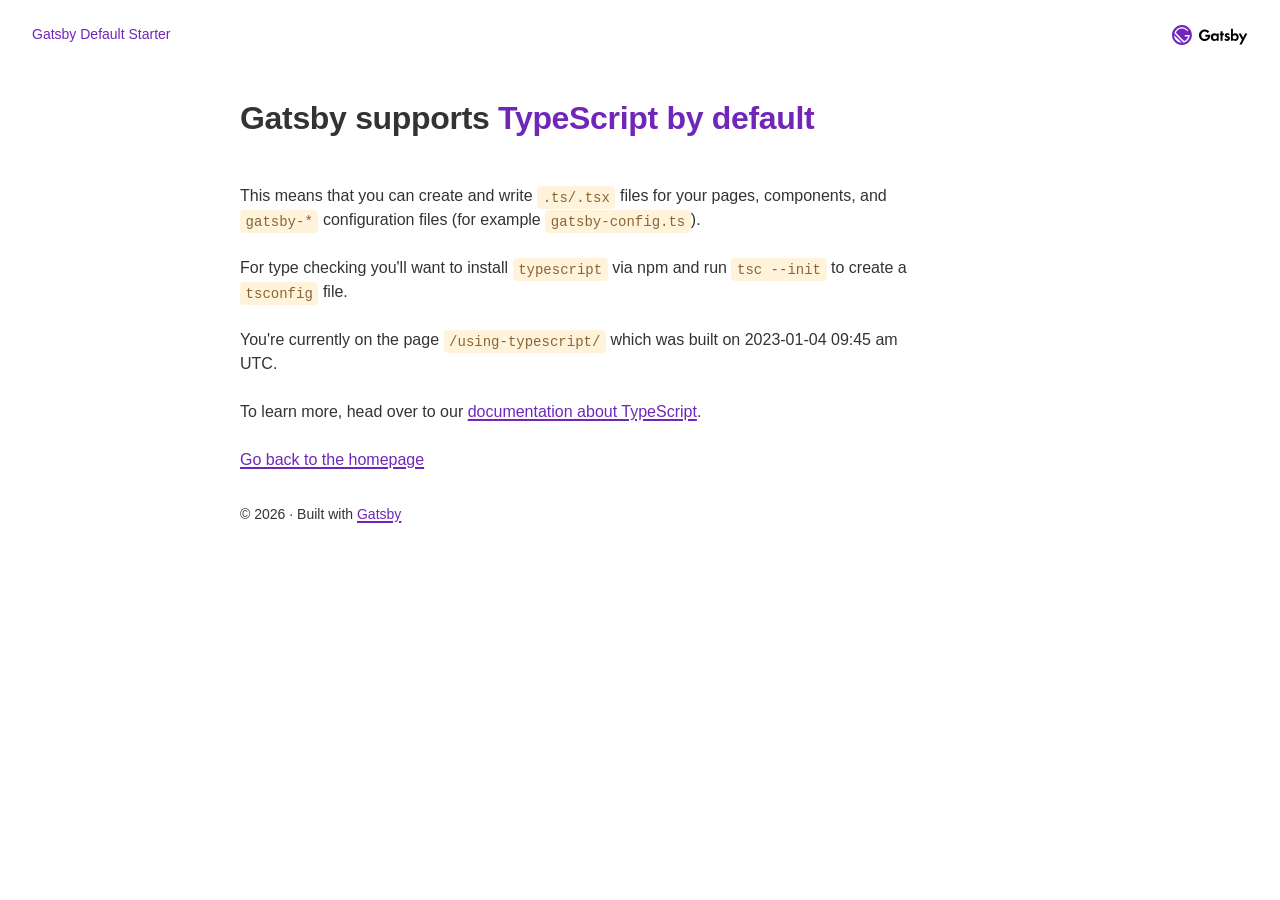
<file: using-typescript/index.html>
<!DOCTYPE html><html lang="en"><head><meta charSet="utf-8"/><meta http-equiv="x-ua-compatible" content="ie=edge"/><meta name="viewport" content="width=device-width, initial-scale=1, shrink-to-fit=no"/><meta name="generator" content="Gatsby 5.3.3"/><meta name="description" content="Kick off your next, great Gatsby project with this default starter. This barebones starter ships with the main Gatsby configuration files you might need." data-gatsby-head="true"/><meta property="og:title" content="Using TypeScript" data-gatsby-head="true"/><meta property="og:description" content="Kick off your next, great Gatsby project with this default starter. This barebones starter ships with the main Gatsby configuration files you might need." data-gatsby-head="true"/><meta property="og:type" content="website" data-gatsby-head="true"/><meta name="twitter:card" content="summary" data-gatsby-head="true"/><meta name="twitter:creator" content="@gatsbyjs" data-gatsby-head="true"/><meta name="twitter:title" content="Using TypeScript" data-gatsby-head="true"/><meta name="twitter:description" content="Kick off your next, great Gatsby project with this default starter. This barebones starter ships with the main Gatsby configuration files you might need." data-gatsby-head="true"/><style data-href="/styles.8dc662cd4ca180166645.css" data-identity="gatsby-global-css">:root{--border-radius:4px;--color-text:#333;--color-primary:#7026b9;--color-code-bg:#fff4db;--color-code:#8a6534;--font-sans:-apple-system,BlinkMacSystemFont,"Segoe UI",Helvetica,Arial,sans-serif,"Apple Color Emoji","Segoe UI Emoji";--font-mono:SFMono-Regular,Menlo,Monaco,Consolas,"Liberation Mono","Courier New",monospace;--font-lg:18px;--font-md:16px;--font-sm:14px;--font-sx:12px;--line-height-loose:1.75;--line-height-normal:1.5;--line-height-dense:1.1;--space-1:4px;--space-2:8px;--space-3:16px;--space-4:24px;--space-5:32px;--space-6:64px;--size-content:54rem;--size-gutter:var(--space-5);--size-gap:var(--space-6)}html{-webkit-text-size-adjust:100%;box-sizing:border-box;font:sans-serif;font-size:var(--font-md);line-height:var(--line-height-normal);overflow-y:scroll}body{-moz-osx-font-smoothing:grayscale;-webkit-font-smoothing:antialiased;word-wrap:break-word;color:var(--color-text);font-family:sans-serif;font-family:var(--font-sans);font-weight:400;margin:0}a{background-color:transparent;color:var(--color-primary);font-weight:500;text-decoration:none;text-decoration:underline;text-decoration-thickness:1.5px;text-underline-offset:2px}a:active,a:hover{outline-width:0;text-decoration:none}abbr[title]{border-bottom:1px dotted rgba(0,0,0,.5);cursor:help;text-decoration:none}b,strong{font-weight:inherit;font-weight:bolder}dfn{font-style:italic}h1{letter-spacing:-.01em;line-height:var(--line-height-dense);margin:0 0 3rem;padding:0}h1>b{color:var(--color-primary)}img{border-style:none;max-width:100%}code,kbd,pre,samp{font-family:var(--font-mono);font-size:1em;line-height:inherit}hr{background:rgba(0,0,0,.2);border:none;box-sizing:content-box;height:1px;margin-bottom:calc(var(--space-4) - 1px);margin-left:0;margin-right:0;margin-top:0;overflow:visible;padding:0}*,:after,:before{box-sizing:inherit}dd,dl,fieldset,figure,hgroup,img,ol,p,ul{margin:0;margin-bottom:var(--space-4);padding:0}ol,ul{list-style-image:none;list-style-position:outside;margin-left:var(--space-4)}pre{word-wrap:normal;background:rgba(0,0,0,.04);border-radius:var(--border-radius);font-size:.875rem;line-height:var(--line-height-normal);margin-bottom:var(--space-4);margin-left:0;margin-right:0;margin-top:0;overflow:auto;padding:var(--space-4)}b,dt,strong,th{font-weight:700}li{margin-bottom:calc(var(--space-4)/2)}ol li,ul li{padding-left:0}li>ol,li>ul{margin-bottom:calc(var(--space-4)/2);margin-left:var(--space-4);margin-top:calc(var(--space-4)/2)}blockquote :last-child,li :last-child,p :last-child{margin-bottom:0}li>p{margin-bottom:calc(var(--space-4)/2)}p{max-width:680px}code,kbd,samp{font-size:.875rem}abbr,acronym{border-bottom:1px dotted rgba(0,0,0,.5);cursor:help}code,tt{background-color:var(--color-code-bg);border-radius:var(--border-radius);color:var(--color-code);font-family:var(--font-mono);padding-bottom:.25em;padding-top:.25em;word-break:normal}pre code{background:none}code:after,code:before,tt:after,tt:before{content:"\00a0";letter-spacing:-.2em}pre code:after,pre code:before,pre tt:after,pre tt:before{content:none}.index-module--list--fb407{--w:280px;--n:2;display:grid;gap:var(--size-gap);grid-template-columns:repeat(auto-fit,minmax(max(var(--w),100%/(var(--n) + 1) + .1%),1fr));margin:0;margin-bottom:var(--size-gap);margin-top:var(--size-gap)}.index-module--listItem--06e6d{margin:0}.index-module--listItem--06e6d::marker{color:#e95800}.index-module--listItem--06e6d:nth-child(2)::marker{color:#159bf3}.index-module--listItem--06e6d:nth-child(3)::marker{color:#8eb814}.index-module--listItem--06e6d:nth-child(4)::marker{color:#639}.index-module--listItemLink--02c9e{color:var(--color-primary);font-weight:700}.index-module--listItemDescription--f3875{color:var(--color-text);margin-bottom:0;margin-top:var(--space-1)}.index-module--textCenter--4ece3{text-align:center}.index-module--intro--0b876{line-height:var(--line-height-loose);max-width:none}</style><title data-gatsby-head="true">Using TypeScript | Gatsby Default Starter</title><style>.gatsby-image-wrapper{position:relative;overflow:hidden}.gatsby-image-wrapper picture.object-fit-polyfill{position:static!important}.gatsby-image-wrapper img{bottom:0;height:100%;left:0;margin:0;max-width:none;padding:0;position:absolute;right:0;top:0;width:100%;object-fit:cover}.gatsby-image-wrapper [data-main-image]{opacity:0;transform:translateZ(0);transition:opacity .25s linear;will-change:opacity}.gatsby-image-wrapper-constrained{display:inline-block;vertical-align:top}</style><noscript><style>.gatsby-image-wrapper noscript [data-main-image]{opacity:1!important}.gatsby-image-wrapper [data-placeholder-image]{opacity:0!important}</style></noscript><script type="module">const e="undefined"!=typeof HTMLImageElement&&"loading"in HTMLImageElement.prototype;e&&document.body.addEventListener("load",(function(e){const t=e.target;if(void 0===t.dataset.mainImage)return;if(void 0===t.dataset.gatsbyImageSsr)return;let a=null,n=t;for(;null===a&&n;)void 0!==n.parentNode.dataset.gatsbyImageWrapper&&(a=n.parentNode),n=n.parentNode;const o=a.querySelector("[data-placeholder-image]"),r=new Image;r.src=t.currentSrc,r.decode().catch((()=>{})).then((()=>{t.style.opacity=1,o&&(o.style.opacity=0,o.style.transition="opacity 500ms linear")}))}),!0);</script><link rel="icon" href="/favicon-32x32.png?v=4a9773549091c227cd2eb82ccd9c5e3a" type="image/png"/><link rel="manifest" href="/manifest.webmanifest" crossorigin="anonymous"/><link rel="apple-touch-icon" sizes="48x48" href="/icons/icon-48x48.png?v=4a9773549091c227cd2eb82ccd9c5e3a"/><link rel="apple-touch-icon" sizes="72x72" href="/icons/icon-72x72.png?v=4a9773549091c227cd2eb82ccd9c5e3a"/><link rel="apple-touch-icon" sizes="96x96" href="/icons/icon-96x96.png?v=4a9773549091c227cd2eb82ccd9c5e3a"/><link rel="apple-touch-icon" sizes="144x144" href="/icons/icon-144x144.png?v=4a9773549091c227cd2eb82ccd9c5e3a"/><link rel="apple-touch-icon" sizes="192x192" href="/icons/icon-192x192.png?v=4a9773549091c227cd2eb82ccd9c5e3a"/><link rel="apple-touch-icon" sizes="256x256" href="/icons/icon-256x256.png?v=4a9773549091c227cd2eb82ccd9c5e3a"/><link rel="apple-touch-icon" sizes="384x384" href="/icons/icon-384x384.png?v=4a9773549091c227cd2eb82ccd9c5e3a"/><link rel="apple-touch-icon" sizes="512x512" href="/icons/icon-512x512.png?v=4a9773549091c227cd2eb82ccd9c5e3a"/></head><body><div id="___gatsby"><div style="outline:none" tabindex="-1" id="gatsby-focus-wrapper"><header style="margin:0 auto;padding:var(--space-4) var(--size-gutter);display:flex;align-items:center;justify-content:space-between"><a style="font-size:var(--font-sm);text-decoration:none" href="/">Gatsby Default Starter</a><img alt="Gatsby logo" height="20" style="margin:0" src="data:image/svg+xml,%3Csvg fill=&#x27;none&#x27; viewBox=&#x27;0 0 107 28&#x27; xmlns=&#x27;http://www.w3.org/2000/svg&#x27; xmlns:xlink=&#x27;http://www.w3.org/1999/xlink&#x27;%3E%3CclipPath id=&#x27;a&#x27;%3E%3Cpath d=&#x27;m0 0h106.1v28h-106.1z&#x27;/%3E%3C/clipPath%3E%3Cg clip-path=&#x27;url(%23a)&#x27;%3E%3Cg fill=&#x27;%23000&#x27;%3E%3Cpath clip-rule=&#x27;evenodd&#x27; d=&#x27;m89 11.7c-.8 0-2.2.2-3.2 1.6v-8.10005h-2.8v16.80005h2.7v-1.3c1.1 1.5 2.6 1.5999 3.2 1.5999 3 0 5-2.2999 5-5.2999s-2-5.3-4.9-5.3zm-.7 2.5c1.7 0 2.8 1.2 2.8 2.8s-1.2 2.8-2.8 2.8c-1.7 0-2.8-1.2-2.8-2.8s1.1-2.8 2.8-2.8z&#x27; fill-rule=&#x27;evenodd&#x27;/%3E%3Cpath d=&#x27;m71.2 21.9999v-7.6h1.9v-2.4h-1.9v-3.40005h-2.8v3.40005h-1.1v2.4h1.1v7.6z&#x27;/%3E%3Cpath clip-rule=&#x27;evenodd&#x27; d=&#x27;m65.6999 12h-2.9v1.3c-.8999-1.5-2.4-1.6-3.2-1.6-2.9 0-4.8999 2.4-4.8999 5.3s1.9999 5.2999 5.0999 5.2999c.8 0 2.1001-.0999 3.1001-1.5999v1.3h2.7999zm-5.1999 7.8c-1.7001 0-2.8-1.2-2.8-2.8s1.2-2.8 2.8-2.8c1.7 0 2.7999 1.2 2.7999 2.8s-1.1999 2.8-2.7999 2.8z&#x27; fill-rule=&#x27;evenodd&#x27;/%3E%3Cpath d=&#x27;m79.7001 14.4c-.7-.6-1.3-.7-1.6-.7-.7 0-1.1.3-1.1.8 0 .3.1.6.9.9l.7.2c.1261.0472.2621.0945.4037.1437.7571.2632 1.6751.5823 2.0963 1.2563.3.4.5 1 .5 1.7 0 .9-.3 1.8-1.1 2.5s-1.8 1.0999-3 1.0999c-2.1 0-3.2-.9999-3.9-1.6999l1.5-1.7c.6.6 1.4 1.2 2.2 1.2s1.4-.4 1.4-1.1c0-.6-.5-.9-.9-1l-.6-.2c-.0687-.0295-.1384-.0589-.2087-.0887l-.0011-.0004c-.6458-.2729-1.3496-.5704-1.8902-1.1109-.5-.5-.8-1.1-.8-1.9 0-1 .5-1.8 1-2.3.8-.6 1.8-.7 2.6-.7.7 0 1.9.1 3.2 1.1z&#x27;/%3E%3Cpath d=&#x27;m98.5 20.5-4.8-8.5h3.3l3.1 5.7 2.8-5.7h3.2l-8 15.3h-3.2z&#x27;/%3E%3Cpath d=&#x27;m47 13.7h7c0 .0634.01.1267.0206.1932.0227.1435.0477.3018-.0206.5068 0 4.5-3.4 8.1-8 8.1s-8-3.6-8-8.1c0-4.49995 3.6-8.09995 8-8.09995 2.6 0 5 1.2 6.5 3.3l-2.3 1.49995c-1-1.29995-2.6-2.09995-4.2-2.09995-2.9 0-4.9 2.49995-4.9 5.39995s2.1 5.3 5 5.3c2.6 0 4-1.3 4.6-3.2h-3.7z&#x27;/%3E%3C/g%3E%3Cpath d=&#x27;m18 14h7c0 5.2-3.7 9.6-8.5 10.8l-13.19995-13.2c1.1-4.9 5.5-8.6 10.69995-8.6 3.7 0 6.9 1.8 8.9 4.5l-1.5 1.3c-1.7-2.3-4.4-3.8-7.4-3.8-3.9 0-7.29995 2.5-8.49995 6l11.49995 11.5c2.9-1 5.1-3.5 5.8-6.5h-4.8z&#x27; fill=&#x27;%23fff&#x27;/%3E%3Cpath d=&#x27;m6.2 21.7001c-2.1-2.1-3.2-4.8-3.2-7.6l10.8 10.8c-2.7 0-5.5-1.1-7.6-3.2z&#x27; fill=&#x27;%23fff&#x27;/%3E%3Cpath d=&#x27;m14 0c-7.7 0-14 6.3-14 14s6.3 14 14 14 14-6.3 14-14-6.3-14-14-14zm-7.8 21.8c-2.1-2.1-3.2-4.9-3.2-7.6l10.9 10.8c-2.8-.1-5.6-1.1-7.7-3.2zm10.2 2.9-13.1-13.1c1.1-4.9 5.5-8.6 10.7-8.6 3.7 0 6.9 1.8 8.9 4.5l-1.5 1.3c-1.7-2.3-4.4-3.8-7.4-3.8-3.9 0-7.2 2.5-8.5 6l11.5 11.5c2.9-1 5.1-3.5 5.8-6.5h-4.8v-2h7c0 5.2-3.7 9.6-8.6 10.7z&#x27; fill=&#x27;%237026b9&#x27;/%3E%3C/g%3E%3C/svg%3E"/></header><div style="margin:0 auto;max-width:var(--size-content);padding:var(--size-gutter)"><main><h1>Gatsby supports <b>TypeScript by default</b></h1><p>This means that you can create and write <code>.ts/.tsx</code> files for your pages, components, and <code>gatsby-*</code> configuration files (for example <code>gatsby-config.ts</code>).</p><p>For type checking you&#x27;ll want to install <code>typescript</code> via npm and run <code>tsc --init</code> to create a <code>tsconfig</code> file.</p><p>You&#x27;re currently on the page <code>/using-typescript/</code> which was built on <!-- -->2023-01-04 09:45 am UTC<!-- -->.</p><p>To learn more, head over to our<!-- --> <a href="https://www.gatsbyjs.com/docs/how-to/custom-configuration/typescript/">documentation about TypeScript</a>.</p><a href="/">Go back to the homepage</a></main><footer style="margin-top:var(--space-5);font-size:var(--font-sm)">© <!-- -->2023<!-- --> · Built with<!-- --> <a href="https://www.gatsbyjs.com">Gatsby</a></footer></div></div><div id="gatsby-announcer" style="position:absolute;top:0;width:1px;height:1px;padding:0;overflow:hidden;clip:rect(0, 0, 0, 0);white-space:nowrap;border:0" aria-live="assertive" aria-atomic="true"></div></div><script id="gatsby-script-loader">/*<![CDATA[*/window.pagePath="/using-typescript/";/*]]>*/</script><!-- slice-start id="_gatsby-scripts-1" -->
          <script
            id="gatsby-chunk-mapping"
          >
            window.___chunkMapping="{\"app\":[\"/app-e7de2dfb150a5536b851.js\"],\"component---src-pages-404-js\":[\"/component---src-pages-404-js-64b7b42e3d2efce6fb9f.js\"],\"component---src-pages-coffee-js\":[\"/component---src-pages-coffee-js-32270459f21e58614cb0.js\"],\"component---src-pages-index-js\":[\"/component---src-pages-index-js-a7e016b90553caacd399.js\"],\"component---src-pages-page-2-js\":[\"/component---src-pages-page-2-js-f9c0996d9fe1fe70f608.js\"],\"component---src-pages-using-ssr-js\":[\"/component---src-pages-using-ssr-js-2fd9537e76fde49860ef.js\"],\"component---src-pages-using-typescript-tsx\":[\"/component---src-pages-using-typescript-tsx-a3cd45a2e02c6d5e4798.js\"],\"component---src-templates-using-dsg-js\":[\"/component---src-templates-using-dsg-js-0d54b77c9f5deb8c7989.js\"]}";
          </script>
        <script>window.___webpackCompilationHash="01fb626719dbe39f37dd";</script><script src="/webpack-runtime-d2c14fd628675333f743.js" async></script><script src="/framework-6e68b7056956344bfd29.js" async></script><script src="/app-e7de2dfb150a5536b851.js" async></script><!-- slice-end id="_gatsby-scripts-1" --></body></html>
</file>
